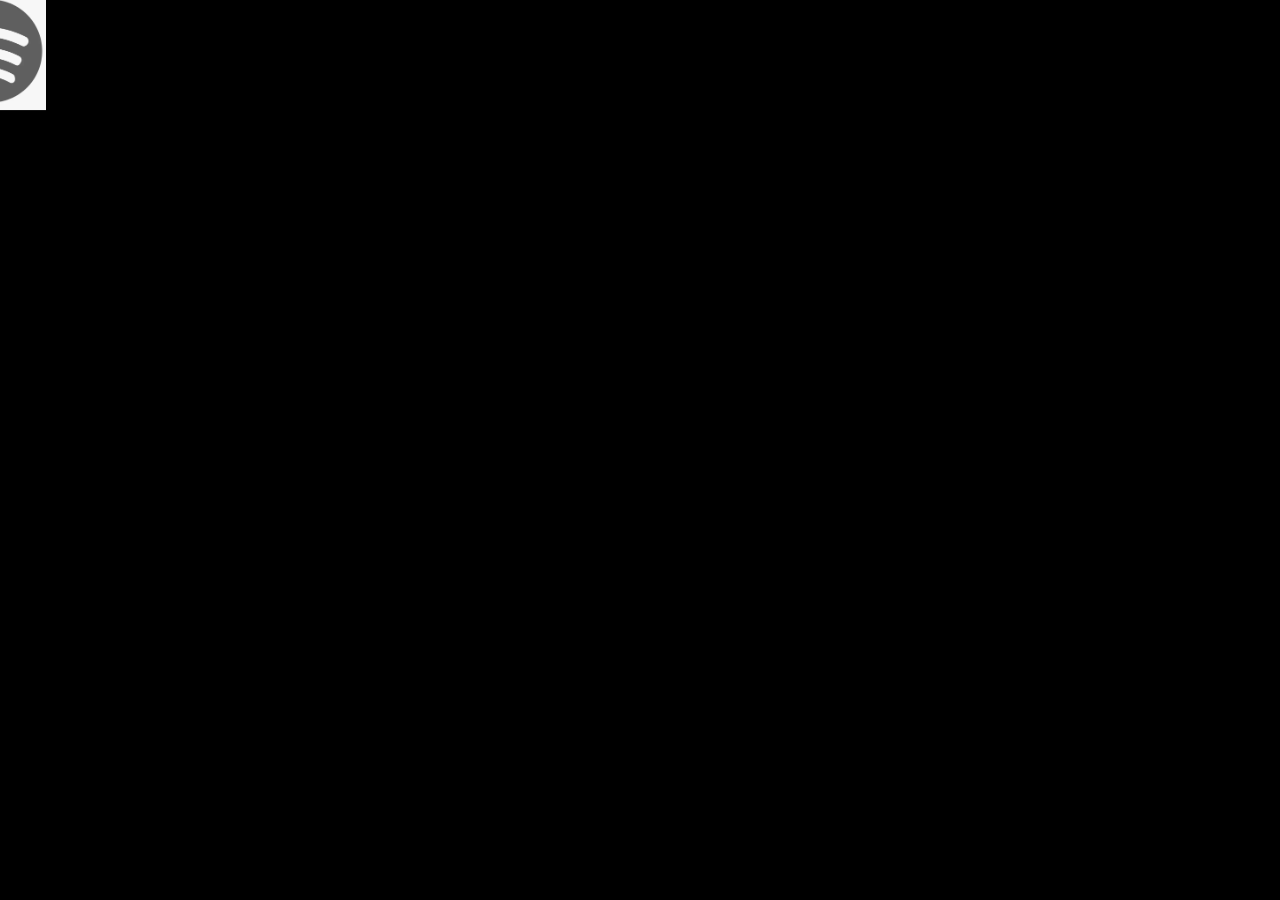
<file: index.html>
<!DOCTYPE html>
<html lang="en">
<head>
    <meta charset="UTF-8">
    <meta name="viewport" content="width=device-width, initial-scale=1.0">
    <title>Spotify</title>
    <meta http-equiv="refresh" content="8; url=preface.html">
    <link href="css files/style.css" type="text/css" rel="stylesheet"/>
</head>
<body>
    <div class="image"><img src="../images/logo2.webp" width="100px;"/></div>
 
</body>
</html>
</file>
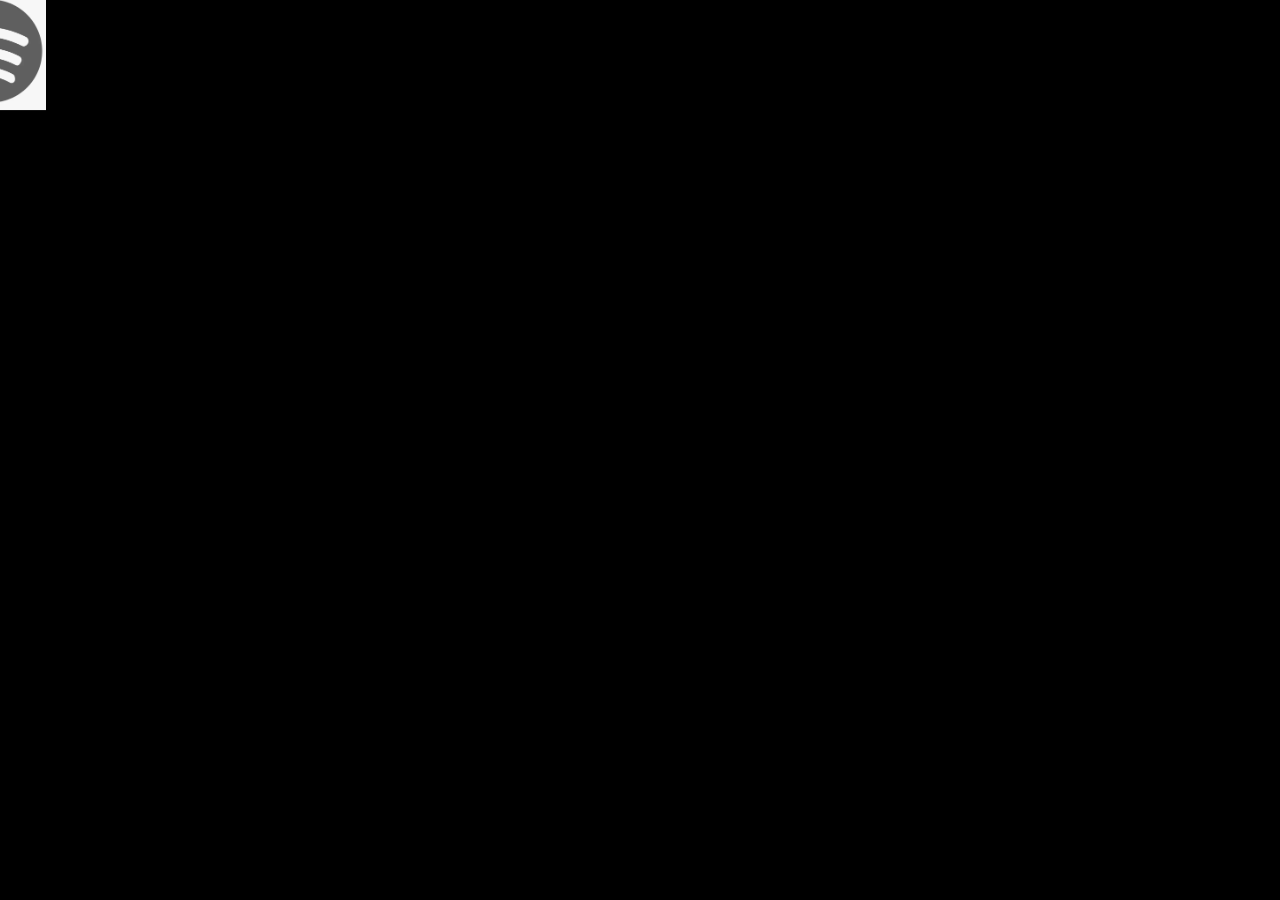
<file: html files/index.html>
<!DOCTYPE html>
<html lang="en">
<head>
    <meta charset="UTF-8">
    <meta name="viewport" content="width=device-width, initial-scale=1.0">
    <title>Spotify</title>
    <meta http-equiv="refresh" content="8; url=preface.html">
    <link href="../css files/style.css" type="text/css" rel="stylesheet"/>
</head>
<body>
    <div class="image"><img src="../images/logo2.webp" width="100px;"/></div>
 
</body>
</html>
</file>
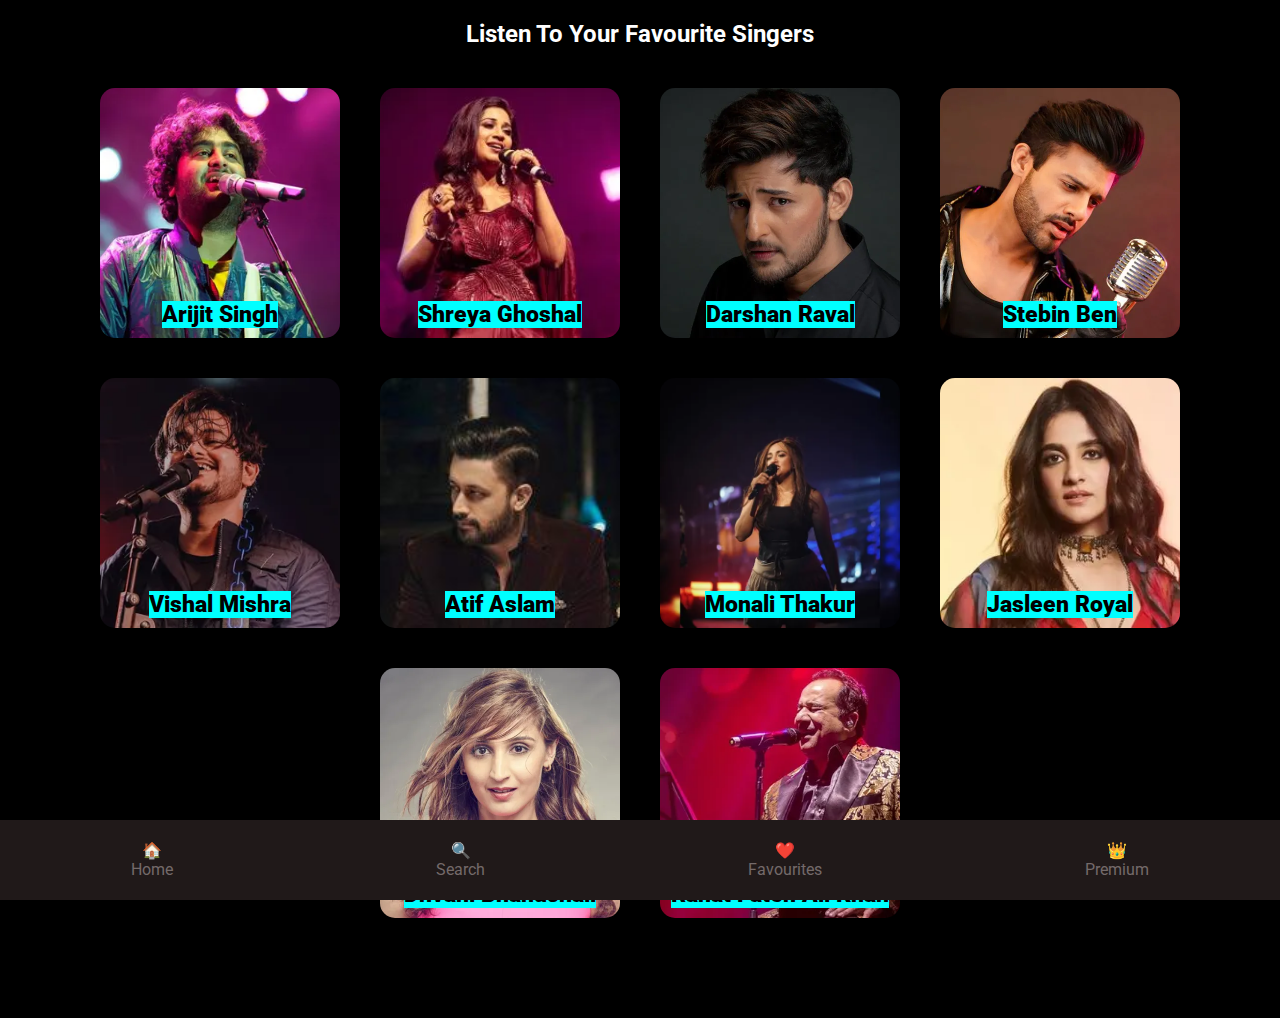
<file: home.html>
<!DOCTYPE html>
<html lang="en">
<head>
    <meta charset="UTF-8">
    <meta name="viewport" content="width=device-width, initial-scale=1.0">
    <title>Spotify</title>
    <link href="css files/home.css" type="text/css" rel="stylesheet"/>
    <link rel="preconnect" href="https://fonts.googleapis.com">
<link rel="preconnect" href="https://fonts.gstatic.com" crossorigin>
<link href="https://fonts.googleapis.com/css2?family=Roboto:ital,wght@0,100..900;1,100..900&display=swap" rel="stylesheet">
</head>
<body>
    <h2>Listen to Your Favourite Singers</h2>
    
    <section class="main"> 
        <a href="arijit.html" class="box box-1"><span>Arijit Singh</span></a>
        <a href="" class="box box-2"><span>Shreya Ghoshal</span></a>
        <a href="" class="box box-3"><span>Darshan Raval</span></a>
        <a href="" class="box box-4"><span>Stebin Ben</span></a>
        <a href="" class="box box-5"><span>Vishal Mishra</span></a>
        <a href="" class="box box-6"><span>Atif Aslam</span></a>
        <a href="" class="box box-7"><span>Monali Thakur</span></a>
        <a href="" class="box box-8"><span>Jasleen Royal</span></a>
        <a href="" class="box box-9"><span>Dhvani Bhanushali</span></a>
        <a href="" class="box box-10"><span>Rahat Fateh Ali Khan</span></a>
    </section>
<footer>
    <div>
        <a href="home.html">🏠<br />Home</a>
    </div>
    <div>
        <a href="searchpage.html">🔍<br />Search</a>
    </div>
    <div>
        ❤️<br />Favourites
    </div>
    <div>
        👑<br />Premium
    </div>
</footer>
</body>
</html>
</file>
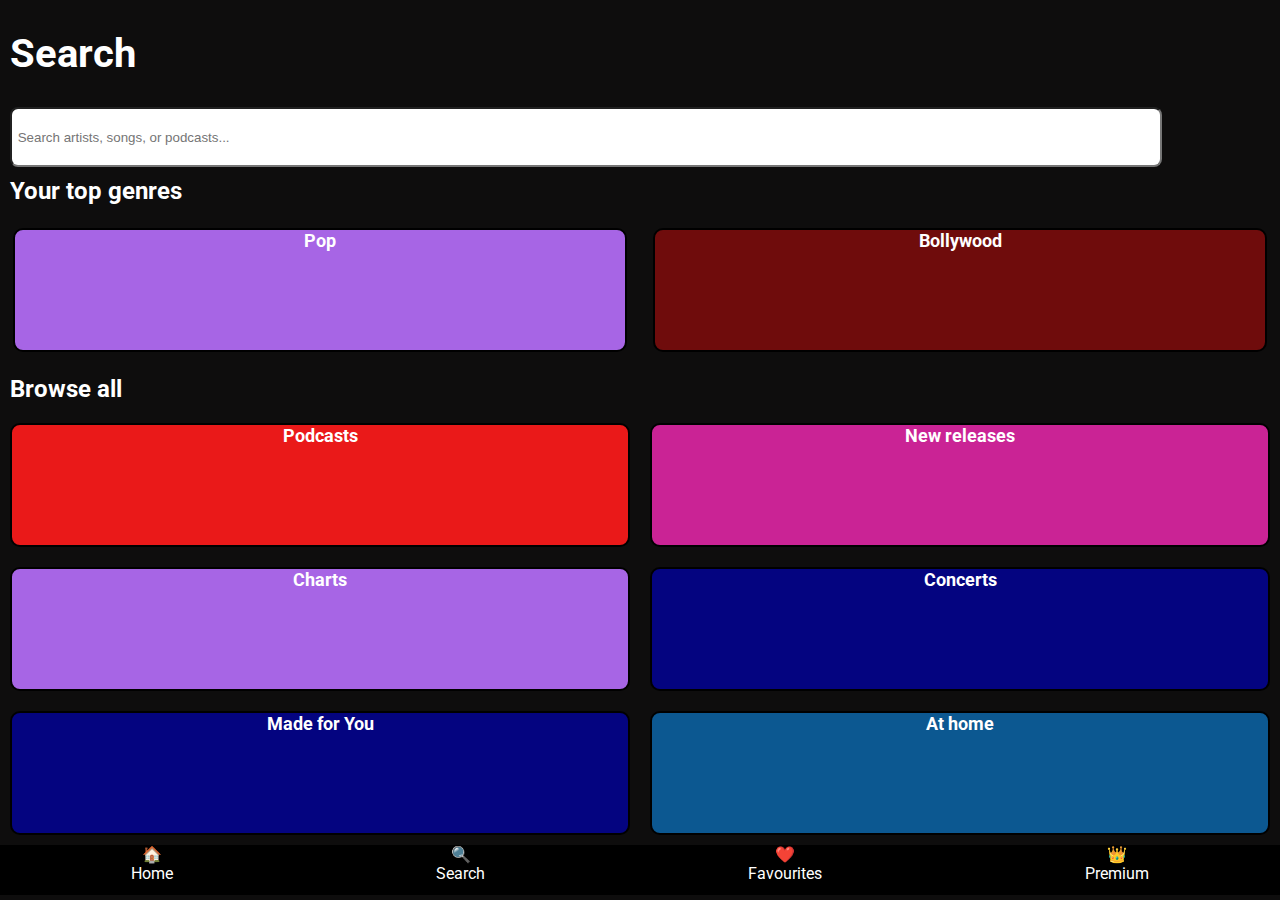
<file: searchpage.html>
<!DOCTYPE html>
<html lang="en">
<head>
    <meta charset="UTF-8">
    <meta name="viewport" content="width=device-width, initial-scale=1.0">
    <title>Spotify</title>
    <link href="css files/searchpage.css" type="text/css" rel="stylesheet"/>
    <link rel="preconnect" href="https://fonts.googleapis.com">
    <link rel="preconnect" href="https://fonts.gstatic.com" crossorigin>
    <link href="https://fonts.googleapis.com/css2?family=Roboto:ital,wght@0,100..900;1,100..900&display=swap" rel="stylesheet">
</head>
<body>
    <header>
        <h1>Search</h1>
        <form action="" method="post">
           <input type="search" name="search" placeholder=" Search artists, songs, or podcasts..."/>
        </form>
    </header>
    <section class="genre">
        <h2>Your top genres</h2>
        <div class="parts">
            <div class="pop">Pop</div>
            <div class="bolly">Bollywood</div>
        </div>
    </section>
    <section>
        <h2>Browse all</h2>
        <div class="all">
            <div class="pod">Podcasts</div>
            <div class="new">New releases</div>
            <div class="chart">Charts</div>
            <div class="concert">Concerts</div>
            <div class="you">Made for You</div>
            <div class="home">At home</div>

        </div>
    </section>
    <footer>
        <div>
            <a href="home.html">🏠<br />Home</a>
        </div>
        <div>
            <a href="searchpage.html">🔍<br />Search</a>
        </div>
        <div>
            ❤️<br />Favourites
        </div>
        <div>
            👑<br />Premium
        </div>
    </footer>
</body>
</html>
</file>
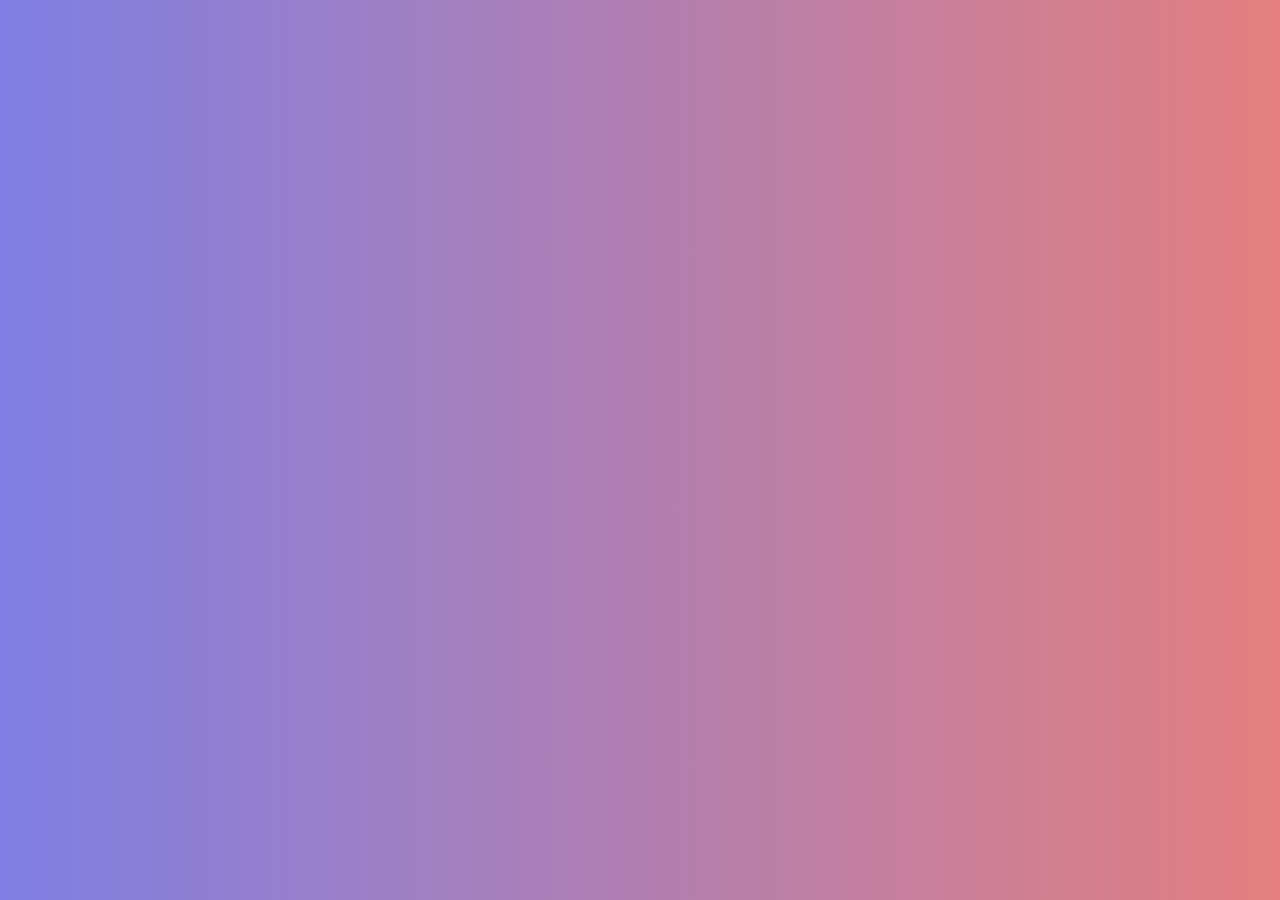
<file: html files/first page.html>
<!DOCTYPE html>
<html lang="en">
<head>
    <meta charset="UTF-8">
    <meta name="viewport" content="width=device-width, initial-scale=1.0">
    <title>Spotify</title>
    <meta http-equiv="refresh" content="8; url=preface.html">
    <link href="../css files/first page.css" type="text/css" rel="stylesheet"/>
</head>
<body>
    <div class="image"><img src="../images/logo2.webp" width="100px;"/></div>
 
</body>
</html>
</file>
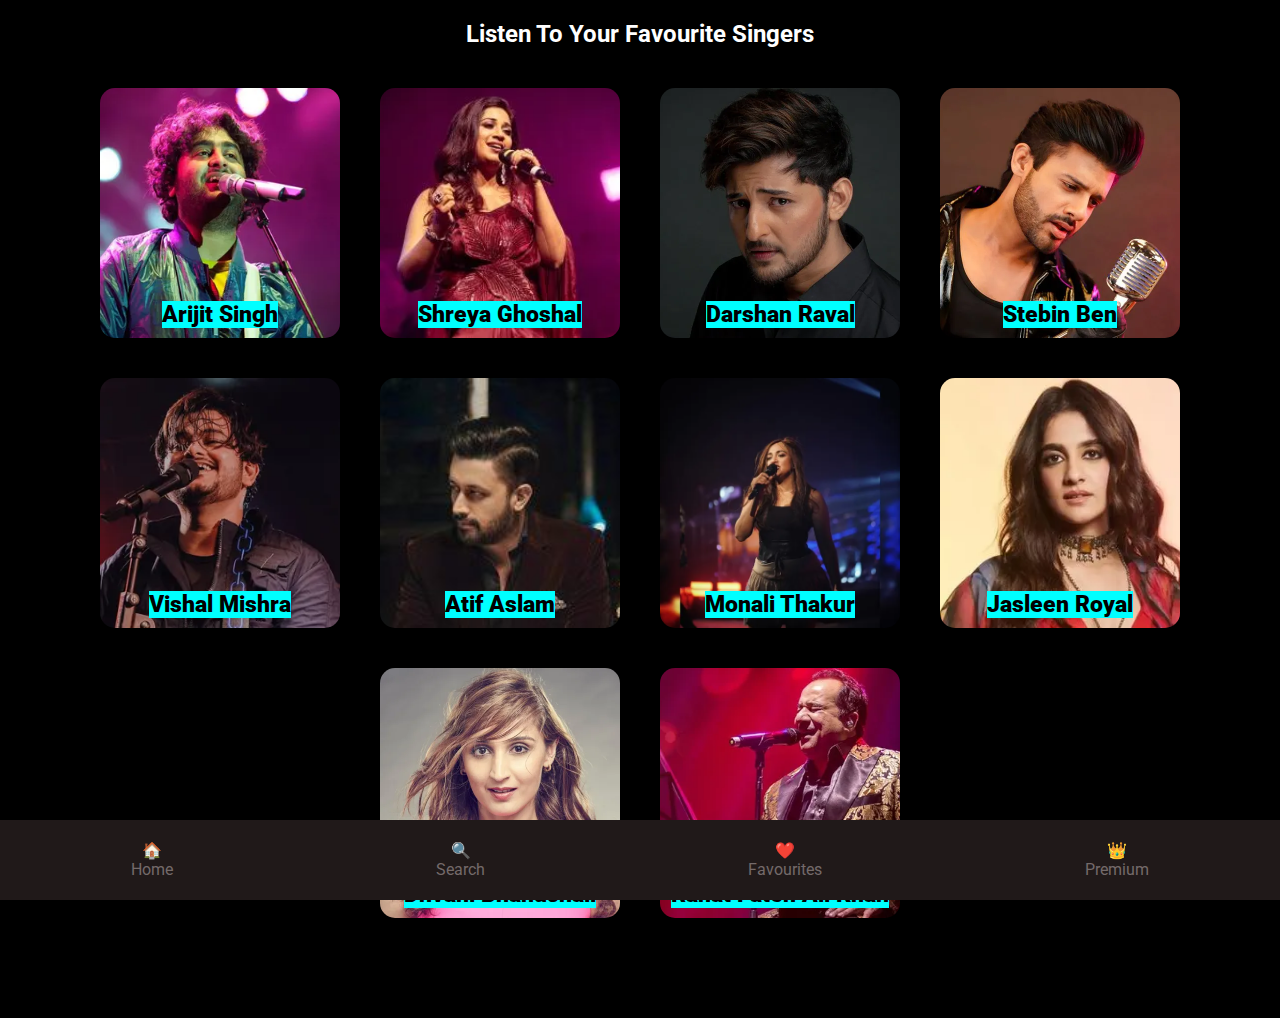
<file: html files/home.html>
<!DOCTYPE html>
<html lang="en">
<head>
    <meta charset="UTF-8">
    <meta name="viewport" content="width=device-width, initial-scale=1.0">
    <title>Spotify</title>
    <link href="../css files/home.css" type="text/css" rel="stylesheet"/>
    <link rel="preconnect" href="https://fonts.googleapis.com">
<link rel="preconnect" href="https://fonts.gstatic.com" crossorigin>
<link href="https://fonts.googleapis.com/css2?family=Roboto:ital,wght@0,100..900;1,100..900&display=swap" rel="stylesheet">
</head>
<body>
    <h2>Listen to Your Favourite Singers</h2>
    
    <section class="main"> 
        <a href="arijit.html" class="box box-1"><span>Arijit Singh</span></a>
        <a href="" class="box box-2"><span>Shreya Ghoshal</span></a>
        <a href="" class="box box-3"><span>Darshan Raval</span></a>
        <a href="" class="box box-4"><span>Stebin Ben</span></a>
        <a href="" class="box box-5"><span>Vishal Mishra</span></a>
        <a href="" class="box box-6"><span>Atif Aslam</span></a>
        <a href="" class="box box-7"><span>Monali Thakur</span></a>
        <a href="" class="box box-8"><span>Jasleen Royal</span></a>
        <a href="" class="box box-9"><span>Dhvani Bhanushali</span></a>
        <a href="" class="box box-10"><span>Rahat Fateh Ali Khan</span></a>
    </section>
<footer>
    <div>
        <a href="home.html">🏠<br />Home</a>
    </div>
    <div>
        <a href="searchpage.html">🔍<br />Search</a>
    </div>
    <div>
        ❤️<br />Favourites
    </div>
    <div>
        👑<br />Premium
    </div>
</footer>
</body>
</html>
</file>
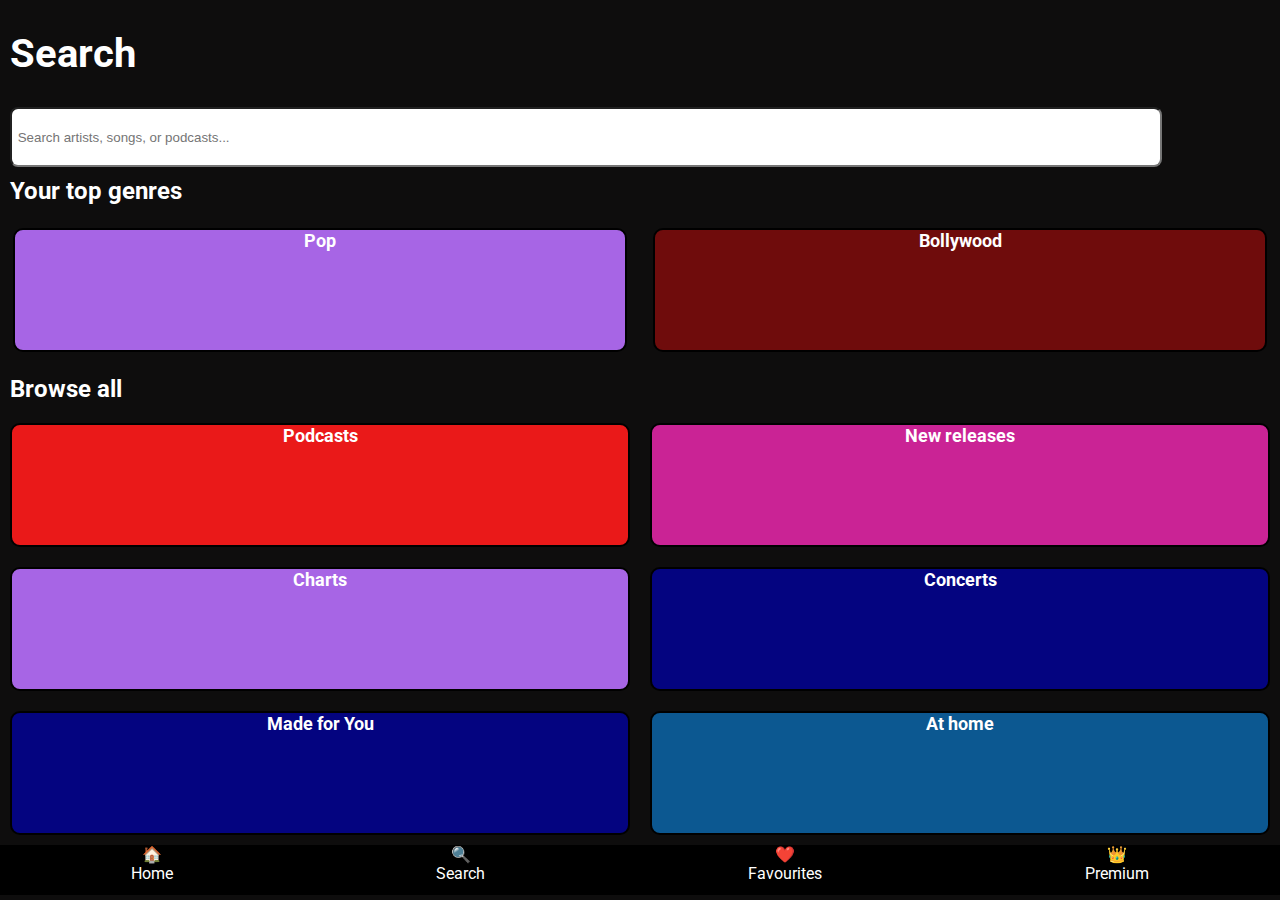
<file: html files/searchpage.html>
<!DOCTYPE html>
<html lang="en">
<head>
    <meta charset="UTF-8">
    <meta name="viewport" content="width=device-width, initial-scale=1.0">
    <title>Spotify</title>
    <link href="../css files/searchpage.css" type="text/css" rel="stylesheet"/>
    <link rel="preconnect" href="https://fonts.googleapis.com">
    <link rel="preconnect" href="https://fonts.gstatic.com" crossorigin>
    <link href="https://fonts.googleapis.com/css2?family=Roboto:ital,wght@0,100..900;1,100..900&display=swap" rel="stylesheet">
</head>
<body>
    <header>
        <h1>Search</h1>
        <form action="" method="post">
           <input type="search" name="search" placeholder=" Search artists, songs, or podcasts..."/>
        </form>
    </header>
    <section class="genre">
        <h2>Your top genres</h2>
        <div class="parts">
            <div class="pop">Pop</div>
            <div class="bolly">Bollywood</div>
        </div>
    </section>
    <section>
        <h2>Browse all</h2>
        <div class="all">
            <div class="pod">Podcasts</div>
            <div class="new">New releases</div>
            <div class="chart">Charts</div>
            <div class="concert">Concerts</div>
            <div class="you">Made for You</div>
            <div class="home">At home</div>

        </div>
    </section>
    <footer>
        <div>
            <a href="home.html">🏠<br />Home</a>
        </div>
        <div>
            <a href="searchpage.html">🔍<br />Search</a>
        </div>
        <div>
            ❤️<br />Favourites
        </div>
        <div>
            👑<br />Premium
        </div>
    </footer>
</body>
</html>
</file>
<file: css files/style.css>
body{
    font-family:'roboto';
    background-color: black;
    color:white;
    margin:0;
    padding:0;

}
h2{
    width:100%;
    text-align:center;
    text-transform: capitalize;
}
.main{
    text-align: center;
    width:100%;
    
}
.box{
   
   width:90%;
   background-repeat: no-repeat;
   height:300px;
   background-position: center;
   background-size: cover;
   margin:15px auto ;
   display: flex;
   align-items: flex-end; /* Moves text to the bottom */
   justify-content: center; /* Centers text horizontally */
   padding-bottom: 10px; /* Adds space from the bottom */
   border-radius:15px;
   
  

}
.box-1{
    background-image: url('../images/arijit.webp');
  
}
.box-2{
    background-image: url('../images/shreya.webp');
}
.box-3{
    background-image:url('../images/darshan.webp')
}
.box-4{
    background-image: url('../images/stebin.webp');
}
.box-5{
    background-image: url('../images/Vishal.webp');
}
.box-6{
    background-image: url('../images/atif.jpg');
}
.box-7{
    background-image:url('../images/monali.webp');
}
.box-8{
    background-image:url('../images/jasleen.webp');
}
.box-9{
    background-image:url('../images/dhvani.webp');
}
.box-10{
    background-image:url('../images/rahat.webp')
}
@media (min-width:768px){
    .main{
        display:flex;
        flex-direction: row;
        flex-wrap:wrap;
        justify-content:center;
    
    }
    .box{
        width:240px;
   background-repeat: no-repeat;
   height:240px;
   background-position: center;
   background-size: cover;
   margin:20px;
   display: flex;
   align-items: flex-end; /* Moves text to the bottom */
   justify-content: center; /* Centers text horizontally */
   padding-bottom: 10px; /* Adds space from the bottom */
   border-radius: 15px;
   
    }
}
span, .main a{
    color:black;
    font-weight:bolder;
    font-size:larger;
    text-decoration: none;
    background-color:aqua;
}

.box:hover{
    box-shadow:0 0 30px white;
    transform:scale(1.04);
    transition:transform 0.6s ease-in-out;

}
footer{
    width:100%;
    height:80px;
    display:flex;
    flex-direction:row;
    justify-content: space-around;
    align-items: center;
    text-align: center;
    background-color:rgb(32, 25, 25);
    position:sticky;
    bottom: 0px;
    color:rgb(116, 106, 106) ;
}
div:hover{
    color:white;
    transform:scale(1.1);
    transition:transform 1s ease-in-out,color 1s ease-out;

    
}
footer a{
    text-decoration: none;
    color:rgb(116, 106, 106);
}
</file>
<file: css files/home.css>
body{
    font-family:'roboto';
    background-color: black;
    color:white;
    margin:0;
    padding:0;

}
h2{
    width:100%;
    text-align:center;
    text-transform: capitalize;
}
.main{
    text-align: center;
    width:100%;
    
}
.box{
   
   width:90%;
   background-repeat: no-repeat;
   height:300px;
   background-position: center;
   background-size: cover;
   margin:15px auto ;
   display: flex;
   align-items: flex-end; /* Moves text to the bottom */
   justify-content: center; /* Centers text horizontally */
   padding-bottom: 10px; /* Adds space from the bottom */
   border-radius:15px;
   
  

}
.box-1{
    background-image: url('../images/arijit.webp');
  
}
.box-2{
    background-image: url('../images/shreya.webp');
}
.box-3{
    background-image:url('../images/darshan.webp')
}
.box-4{
    background-image: url('../images/stebin.webp');
}
.box-5{
    background-image: url('../images/Vishal.webp');
}
.box-6{
    background-image: url('../images/atif.jpg');
}
.box-7{
    background-image:url('../images/monali.webp');
}
.box-8{
    background-image:url('../images/jasleen.webp');
}
.box-9{
    background-image:url('../images/dhvani.webp');
}
.box-10{
    background-image:url('../images/rahat.webp')
}
@media (min-width:768px){
    .main{
        display:flex;
        flex-direction: row;
        flex-wrap:wrap;
        justify-content:center;
    
    }
    .box{
        width:240px;
   background-repeat: no-repeat;
   height:240px;
   background-position: center;
   background-size: cover;
   margin:20px;
   display: flex;
   align-items: flex-end; /* Moves text to the bottom */
   justify-content: center; /* Centers text horizontally */
   padding-bottom: 10px; /* Adds space from the bottom */
   border-radius: 15px;
   
    }
}
span, .main a{
    color:black;
    font-weight:bolder;
    font-size:larger;
    text-decoration: none;
    background-color:aqua;
}

.box:hover{
    box-shadow:0 0 30px white;
    transform:scale(1.04);
    transition:transform 0.6s ease-in-out;

}
footer{
    width:100%;
    height:80px;
    display:flex;
    flex-direction:row;
    justify-content: space-around;
    align-items: center;
    text-align: center;
    background-color:rgb(32, 25, 25);
    position:sticky;
    bottom: 0px;
    color:rgb(116, 106, 106) ;
}
div:hover{
    color:white;
    transform:scale(1.1);
    transition:transform 1s ease-in-out,color 1s ease-out;

    
}
footer a{
    text-decoration: none;
    color:rgb(116, 106, 106);
}
</file>
<file: css files/searchpage.css>
body{
    background-color: rgb(14, 13, 13);
    color:white;
    width:100%;
    padding:0;
    margin:0;
    font-family: 'roboto',sans-serif;
}
h1{
    font-size:40px;
    margin:30px 10px;
    text-align: start;
}
input{
    
    width:90%;
margin:10px;
height:60px;
border-radius:8px;
display:flex;
flex-direction: column;

}
.parts{
    display:grid;
    flex-direction: row;
    display: flex;
    justify-content: space-around;

}
h2{
    margin:10px;
}
.parts div{
    width:42%;
    height:120px;
    border:2px solid black;
    margin:2%;
    text-align: center;
    border-radius:10px;
    font-size: large;
    font-weight:bold;
    
}
.pop{
    background-color: rgb(167, 101, 229);
}
.bolly{
    background-color: rgb(111, 12, 12);
}
.all{
    display:grid;
    grid-template-columns: repeat(2, 1fr);
    height:auto;
    width:100%;

    justify-content: space-around;
}
.all div{
    height:120px;
    width:85%;
    height:120px;
    border:2px solid black;
    margin:10px;
    text-align: center;
    border-radius:10px;
    font-size:large;
    font-weight: bold;


}
.pod{
    background-color: rgb(234, 25, 25);
}
.new{
    background-color: rgb(202, 35, 149);
}
.chart{
    background-color: rgb(167, 101, 229);
}
.concert{
    background-color: rgb(4, 4, 128);
}
.you{
    background-color: rgb(4, 4, 128);
}
.home{
    background-color: rgb(12, 88, 145);
}
footer{
    display: flex;
    justify-content: space-around;
    text-align: center;
    position:sticky;
    bottom:0px;
    background-color: black;
    height:50px;

}
input:focus{
    outline:2px solid white;
    background-color: darkblue;
    color:white;
    transition:background-color ease 0.5s, outline ease 0.5s;
}
a{
    text-decoration: none;
    color:white;
}
@media screen and (min-width:768px) {
    .parts{
    display:grid;
    grid-template-columns: repeat(2, 1fr);
    justify-content: space-around;
    }
    .parts div{
       
        border:2px solid black;
        width:auto;
     

    
}
.all{
display:grid;
grid-template-columns: repeat(2,  1fr);
justify-content: center;
}

.all div{
  width:auto;
  border:2px solid black;
}
}
</file>
<file: css files/first page.css>
body {
    display: flex;
    justify-content: center;
    align-items: center;
    height: 100vh; /* Full viewport height */
    margin: 0; /* Remove default margin */
    background:linear-gradient(to right, rgba(0,0,200,0.5),rgba(200,0,0,0.5)); /* Example background */
    opacity:0;
    animation: fadeIn 2s ease-in-out forwards;
    animation-delay: 1s;
    will-change: mix-blend-mode, opacity, transform;

}

.image {
    display: flex;
    justify-content: center;
    align-items: center;
    width: 100px; /* Same as image size */
    height: 100px;

}

.image img {
    width: 150%; /* Make sure image fits */
    border-radius: 50%;
    mix-blend-mode: multiply;
}
@keyframes fadeIn {
    0% {
        opacity: 0;
        transform: translateY(-20px); /* Starts above and fades in */
    }
    100% {
        opacity: 1;
        transform: translateY(0); /* Ends at the original position */
    }
}
</file>
